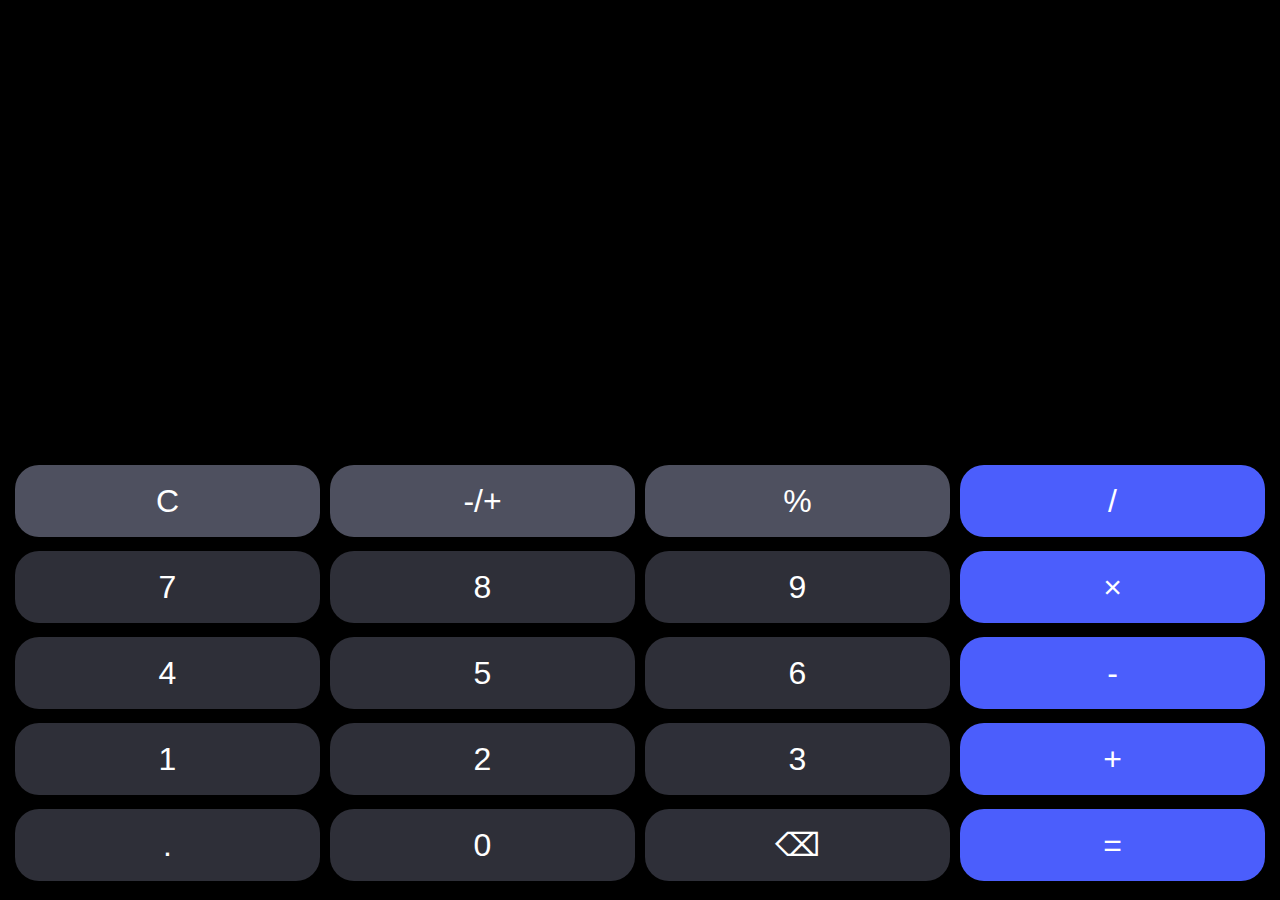
<file: index.html>
<!DOCTYPE html>
<html lang="en">
<head>
    <meta charset="UTF-8">
    <meta name="viewport" content="width=device-width, initial-scale=1.0">
    <meta name="description" content="web calculator">
    <meta http-equiv="X-UA-Compatible" content="ie=edge">
    <link rel="stylesheet" href="/style.css">
    <script src="/scripts.js" defer></script>
    <title>WebCalculator</title>
</head>
<body>
    <!-- screen section -->
    <section id="output">
        <div id="expression"></div>
        <div id="result"></div>
    </section>

    <!-- button section -->
    <section id="input">
        <button class="btn light" data-action="clear" >C</button>
        <button class="btn light" data-action="negate" data-value="-/+">-/+</button>
        <button class="btn light" data-action="mod" data-value="%">%</button>
        <button class="btn blue" data-action="division" data-value="/">/</button>

        <button class="btn dark" data-action="number" data-value="7">7</button>
        <button class="btn dark" data-action="number" data-value="8">8</button>
        <button class="btn dark" data-action="number" data-value="9">9</button>
        <button class="btn blue" data-action="multiplication" data-value="*">&times;</button>

        <button class="btn dark" data-action="number" data-value="4">4</button>
        <button class="btn dark" data-action="number" data-value="5">5</button>
        <button class="btn dark" data-action="number" data-value="6">6</button>
        <button class="btn blue" data-action="substraction" data-value="-"> - </button>

        <button class="btn dark" data-action="number" data-value="1">1</button>
        <button class="btn dark" data-action="number" data-value="2">2</button>
        <button class="btn dark" data-action="number" data-value="3">3</button>
        <button class="btn blue" data-action="addition" data-value="+"> + </button>

        <button class="btn dark" data-action="decimal" data-value=".">.</button>
        <button class="btn dark" data-action="number" data-value="0">0</button>
        <button class="btn dark" data-action="backspace">&#9003;</button>
        <button class="btn blue" data-action="submit" data-value="="> = </button>
    </section>
</body>
</html>
</file>
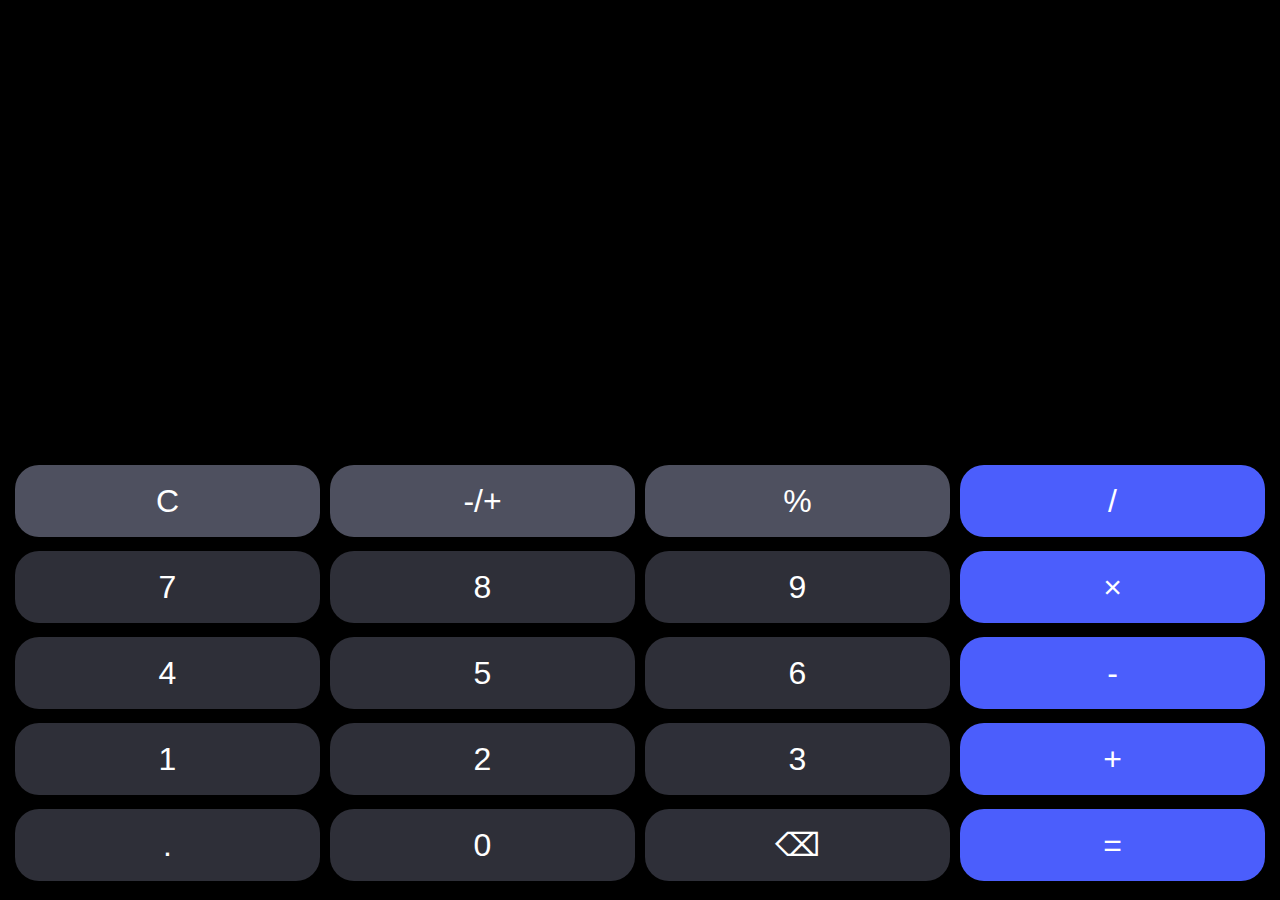
<file: Project_1 Calculator/index.html>
<!DOCTYPE html>
<html lang="en">
<head>
    <meta charset="UTF-8">
    <meta name="viewport" content="width=device-width, initial-scale=1.0">
    <meta name="description" content="web calculator">
    <meta http-equiv="X-UA-Compatible" content="ie=edge">
    <link rel="stylesheet" href="/Project_1 Calculator/style.css">
    <script src="/Project_1 Calculator/scripts.js" defer></script>
    <title>WebCalculator</title>
</head>
<body>
    <!-- screen section -->
    <section id="output">
        <div id="expression"></div>
        <div id="result"></div>
    </section>

    <!-- button section -->
    <section id="input">
        <button class="btn light" data-action="clear" >C</button>
        <button class="btn light" data-action="negate" data-value="-/+">-/+</button>
        <button class="btn light" data-action="mod" data-value="%">%</button>
        <button class="btn blue" data-action="division" data-value="/">/</button>

        <button class="btn dark" data-action="number" data-value="7">7</button>
        <button class="btn dark" data-action="number" data-value="8">8</button>
        <button class="btn dark" data-action="number" data-value="9">9</button>
        <button class="btn blue" data-action="multiplication" data-value="*">&times;</button>

        <button class="btn dark" data-action="number" data-value="4">4</button>
        <button class="btn dark" data-action="number" data-value="5">5</button>
        <button class="btn dark" data-action="number" data-value="6">6</button>
        <button class="btn blue" data-action="substraction" data-value="-"> - </button>

        <button class="btn dark" data-action="number" data-value="1">1</button>
        <button class="btn dark" data-action="number" data-value="2">2</button>
        <button class="btn dark" data-action="number" data-value="3">3</button>
        <button class="btn blue" data-action="addition" data-value="+"> + </button>

        <button class="btn dark" data-action="decimal" data-value=".">.</button>
        <button class="btn dark" data-action="number" data-value="0">0</button>
        <button class="btn dark" data-action="backspace">&#9003;</button>
        <button class="btn blue" data-action="submit" data-value="="> = </button>

    </section>
</body>
</html>
</file>
<file: style.css>
* {
  margin: 0;
  padding: 0;
}

body {
  height: 100vh;
  font-family: "sans-serif";
  display: flex;
  flex-direction: column;
  background-color: black;
  color: white;
}

section {
  display: flex;
  flex-wrap: wrap;
  flex: 1;
  padding: 10px;
  font-size: 40px;
  font-weight: 300;
}

#output {
  flex-direction: column;
  justify-content: flex-end;
  align-items: flex-end;
  gap: 15px;
}

.btn {
  flex-basis: calc(25% - 10px);
  margin: 5px;
  border: 0;
  font-size: 32px;
  height: 72px;
  border-radius: 24px;
  cursor: pointer;
  color: white;
}

.light,
.light:focus {
  background-color: #4e505f;
}

.light:hover {
  background-color: #8890a5;
}

.blue,
.blue:focus {
  background-color: #4b5efc;
}

.blue:hover {
  background-color: #789bf9;
}
.dark,
.dark:focus {
  background-color: #2e2f38;
}

.dark:hover {
  background-color: #505266;
}

/* Media query for small screens */
@media only screen and (max-width: 600px) and (orientation: portrait) {
  body {
    height: calc(
      100vh - 60px
    ); /* Subtract padding-bottom to fit within viewport */
    font-family: "sans-serif";
    display: flex;
    flex-direction: column;
    background-color: black;
    color: white;
    margin-bottom: 60px;
    padding-bottom: 60px;
    margin: 0; /* Remove default body margin */
    overflow-y: hidden; /* Hide vertical overflow */
  }

  section {
    display: flex;
    flex-wrap: wrap;
    flex: 1;
    padding: 5px;
    font-size: 25px;
    font-weight: 150;
  }

  #output {
    flex-direction: column;
    justify-content: flex-end;
    align-items: flex-end;
    gap: 7px;
  }

  .btn {
    flex-basis: calc(25% - 6px);
    margin: 3px;
    border: 0;
    font-size: 15px;
    height: 72px;
    border-radius: 24px;
    cursor: pointer;
    color: white;
  }
}
</file>
<file: Project_1 Calculator/style.css>
body {
  height: 100vh;
  margin: 0;
  font-family: "sans-serif";
  display: flex;
  flex-direction: column;
  background-color: black;
  color: white;
}

section {
  display: flex;
  flex-wrap: wrap;
  flex: 1;
  padding: 10px;
  font-size: 40px;
  font-weight: 300;
}

#output {
  flex-direction: column;
  justify-content: flex-end;
  align-items: flex-end;
  gap: 15px;
}

.btn {
  flex-basis: calc(25% - 10px);
  margin: 5px;
  border: 0;
  font-size: 32px;
  height: 72px;
  border-radius: 24px;
  cursor: pointer;
  color: white;
}

.light,
light:focus {
  background-color: #4e505f;
}

.light:hover {
  background-color: #8890a5;
}

.blue,
.blue:focus {
  background-color: #4b5efc;
}

.blue:hover {
  background-color: #789bf9;
}
.dark,
.dark:focus {
  background-color: #2e2f38;
}

.dark:hover {
  background-color: #505266;
}
</file>
